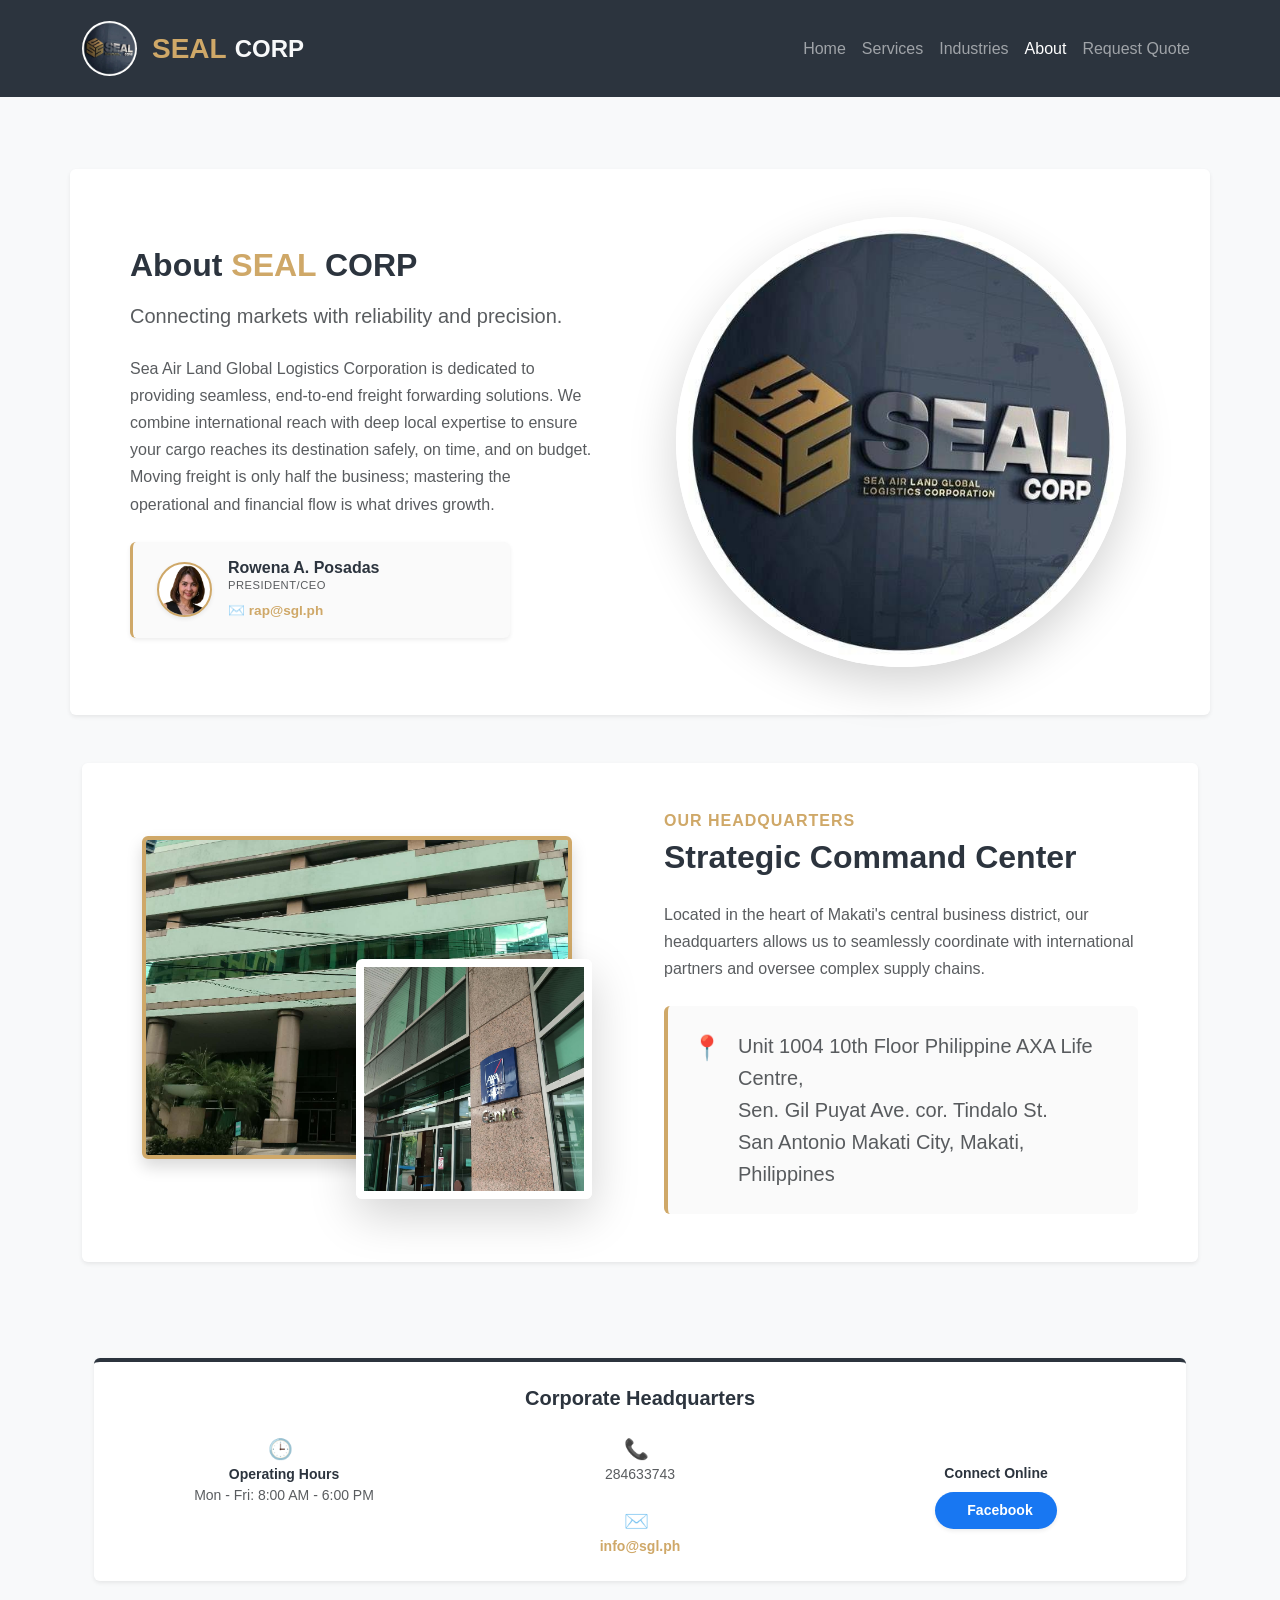
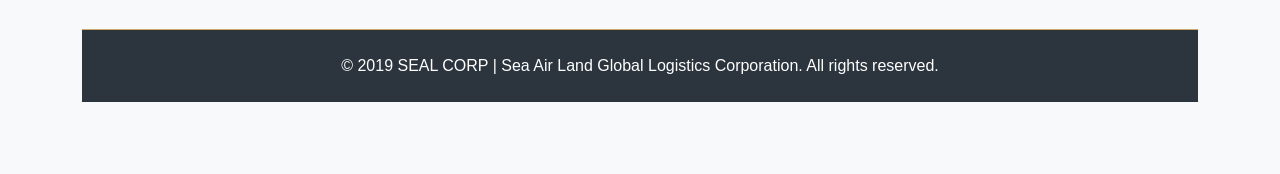
<file: about.html>
<!DOCTYPE html>
<html lang="en">
<head>
    <meta charset="UTF-8">
    <meta name="viewport" content="width=device-width, initial-scale=1.0">
    <title>About Us | SEAL CORP</title>
    <link href="https://cdn.jsdelivr.net/npm/bootstrap@5.3.0/dist/css/bootstrap.min.css" rel="stylesheet">
    <link rel="stylesheet" href="sealstyle.css">
</head>
<body class="bg-light">

    <nav class="navbar navbar-expand-lg navbar-dark bg-seal-dark py-3">
        <div class="container">
            <a class="navbar-brand fw-bold d-flex align-items-center" href="index.html">
                <img src="sealcorplogo.jpg" alt="SEAL Corp Logo">
                <span class="text-gold fs-3">SEAL</span> <span class="ms-2 text-light fs-4">CORP</span>
            </a>
            <button class="navbar-toggler" type="button" data-bs-toggle="collapse" data-bs-target="#navbarNav">
                <span class="navbar-toggler-icon"></span>
            </button>
            <div class="collapse navbar-collapse" id="navbarNav">
                <ul class="navbar-nav ms-auto">
                    <li class="nav-item"><a class="nav-link" href="index.html">Home</a></li>
                    <li class="nav-item"><a class="nav-link" href="index.html#services">Services</a></li>
                    <li class="nav-item"><a class="nav-link" href="index.html#industries">Industries</a></li>
                    <li class="nav-item"><a class="nav-link active" href="about.html">About</a></li>
                    <li class="nav-item"><a class="nav-link" href="request.html">Request Quote</a></li>
                   
                </ul>
            </div>
        </div>
    </nav>


    <section class="container py-5 mt-4 mb-4">
        <div class="row align-items-center bg-white p-5 rounded shadow-sm animate-fade-up delay-2">
            
            <div class="col-lg-6 mb-4 mb-lg-0 pe-lg-5">
                <h2 class="fw-bold mb-3" style="color: var(--seal-dark);">About <span class="text-gold">SEAL</span> CORP</h2>
                <p class="text-muted fs-5 mb-4">Connecting markets with reliability and precision.</p>
                <p class="text-muted" style="line-height: 1.7;">Sea Air Land Global Logistics Corporation is dedicated to providing seamless, end-to-end freight forwarding solutions. We combine international reach with deep local expertise to ensure your cargo reaches its destination safely, on time, and on budget. Moving freight is only half the business; mastering the operational and financial flow is what drives growth.</p>
                
                <div class="card border-0 shadow-sm mt-4" style="border-left: 3px solid var(--seal-gold) !important; max-width: 380px; background-color: #fafafa;">
                    <div class="card-body d-flex align-items-center py-3 px-4">
                        <div class="bg-white rounded-circle shadow-sm overflow-hidden d-flex align-items-center justify-content-center" style="width: 55px; height: 55px; border: 2px solid var(--seal-gold); flex-shrink: 0;">
                    <img src="pictures/PRESIDENTPICTURE2.png" alt="Rowena A. Posadas" style="width: 100%; height: 100%; object-fit: cover; object-position: 50% 5%;">
                        </div>
                        <div class="ms-3">
                            <h6 class="fw-bold mb-0" style="color: var(--seal-dark);">Rowena A. Posadas</h6>
                            <p class="text-muted mb-1" style="font-size: 0.7rem; letter-spacing: 0.5px;">PRESIDENT/CEO</p>
                            <a href="mailto:rap@sgl.ph" class="text-decoration-none fw-bold" style="color: var(--seal-gold); font-size: 0.85rem;">✉️ rap@sgl.ph</a>
                        </div>
                    </div>
                </div>
            </div>
            
            <div class="col-lg-6 animate-fade-up delay-3 text-center">
                <img src="sealcorplogo.jpg" alt="SEAL Corp Logo" class="img-fluid rounded-circle shadow-lg" style="max-height: 450px; object-fit: cover;">
            </div>
            
        </div>
    <section class="container py-5 mb-5 animate-fade-up delay-3" id="headquarters">
        <div class="row align-items-center bg-white p-5 rounded shadow-sm">
            
            <div class="col-lg-6 mb-5 mb-lg-0 pe-lg-5">
                <div class="position-relative" style="margin-bottom: 30px; margin-right: 20px;">
                    
                    <img src="pictures/axabldg1.jpg" 
                    class="rounded shadow w-100" 
                    alt="AXA Building - Main View"
                    style="aspect-ratio: 4/3; object-fit: cover; border: 4px solid var(--seal-gold);">
                    
                    <img src="pictures/axabldg2.jpg" 
                    class="position-absolute rounded shadow-lg" 
                    alt="AXA Building - Alternate Angle"
                    style="width: 55%; height: 240px; object-fit: cover; bottom: -40px; right: -20px; border: 8px solid white; z-index: 2; transition: transform 0.3s ease;"
                    onmouseover="this.style.transform='scale(1.05)'" 
                    onmouseout="this.style.transform='scale(1)'">
                </div>
            </div>

            <div class="col-lg-6 ps-lg-4">
                <h6 class="fw-bold mb-2" style="color: var(--seal-gold); letter-spacing: 1px;">OUR HEADQUARTERS</h6>
                <h2 class="fw-bold mb-4" style="color: var(--seal-dark);">Strategic Command Center</h2>
                <p class="text-muted mb-4" style="line-height: 1.7;">
                    Located in the heart of Makati's central business district, our headquarters allows us to seamlessly coordinate with international partners and oversee complex supply chains.
                </p>
                
                <div class="d-flex align-items-start mt-4 p-4 rounded" style="background-color: #fafafa; border-left: 4px solid var(--seal-gold);">
                    <span class="fs-4 me-3" style="color: #d81b60;">📍</span>
                    <p class="text-muted fs-5 mb-0" style="line-height: 1.6;">
                        Unit 1004 10th Floor Philippine AXA Life Centre,<br>
                        Sen. Gil Puyat Ave. cor. Tindalo St.<br>
                        San Antonio Makati City, Makati, Philippines
                    </p>
                </div>
            </div>
            
        </div>
    </section>

    <section class="container mb-5 animate-fade-up delay-3">
        <div class="bg-white rounded shadow-sm p-4 text-center border-top" style="border-color: var(--seal-dark) !important; border-width: 4px !important;">
            <h5 class="fw-bold mb-4" style="color: var(--seal-dark);">Corporate Headquarters</h5>
            
            <div class="row justify-content-center text-muted small">
                <div class="col-md-4 mb-3 mb-md-0">
                <span class="fs-5 me-2" style="color: #d81b60;">🕒</span><br>
                <strong style="color: var(--seal-dark);">Operating Hours</strong><br>
                Mon - Fri: 8:00 AM - 6:00 PM<br>
                </div>
                <div class="col-md-4 mb-3 mb-md-0">
                    <span class="fs-5 me-2" style="color: #d81b60;">📞</span><br>
                    284633743<br><br>
                    <span class="fs-5 me-2" style="color: #d81b60;">✉️</span><br>
                    <a href="mailto:info@sgl.ph" class="text-decoration-none fw-bold" style="color: var(--seal-gold);">info@sgl.ph</a>
                </div>
       <div class="col-md-4 d-flex flex-column align-items-center justify-content-center">
    <strong class="mb-2" style="color: var(--seal-dark);">Connect Online</strong>
    
    <a href="https://www.facebook.com/profile.php?id=61558615297656" target="_blank" class="d-flex align-items-center text-decoration-none px-4 py-2 rounded-pill shadow-sm" style="background-color: #1877F2; color: white; transition: transform 0.2s ease;" onmouseover="this.style.transform='scale(1.05)'" onmouseout="this.style.transform='scale(1)'">
        <i class="bi bi-facebook fs-5 me-2"></i>
        <span class="fw-bold">Facebook</span>
    </a>
</div>
        </div>
    </section>

    <footer class="bg-seal-dark text-white text-center py-4 border-top mt-5" style="border-color: var(--seal-gold) !important;">
        <div class="container">
            <p class="mb-0">&copy; 2019 SEAL CORP | Sea Air Land Global Logistics Corporation. All rights reserved.</p>
        </div>
    </footer>

    <script src="https://cdn.jsdelivr.net/npm/bootstrap@5.3.0/dist/js/bootstrap.bundle.min.js"></script>
</body>
</html>
</file>
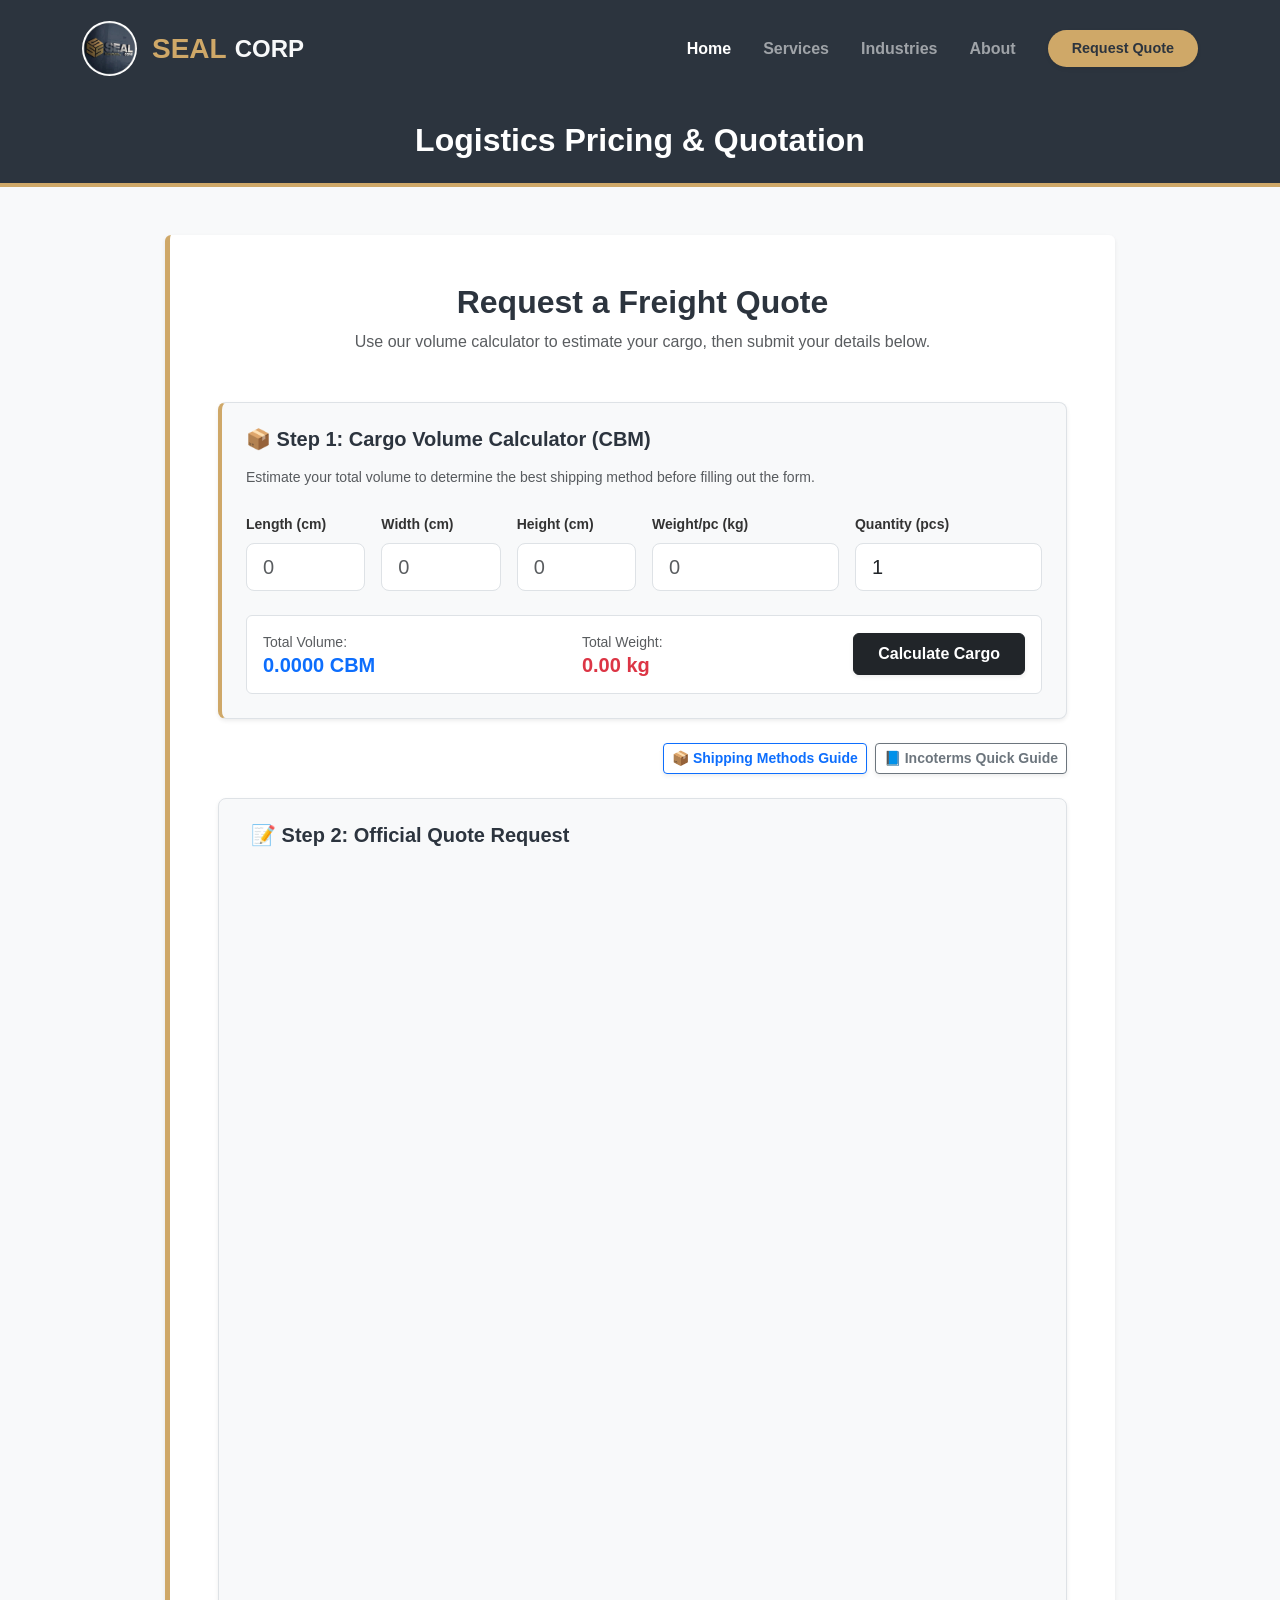
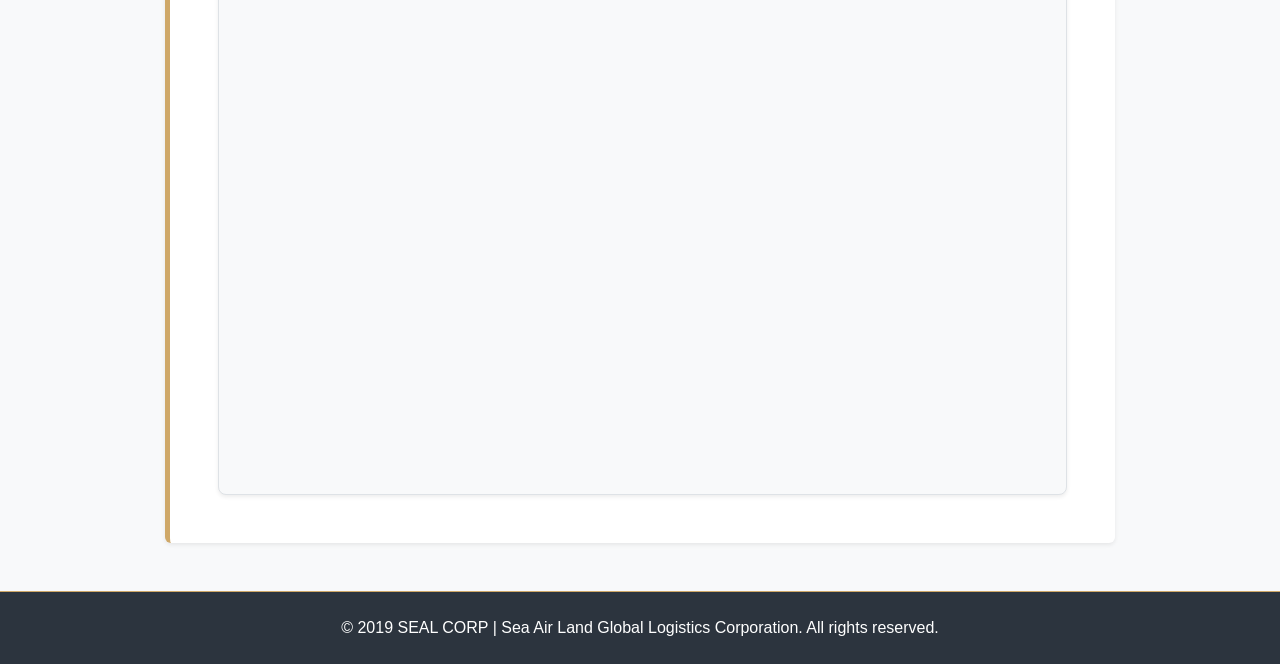
<file: request.html>
<!DOCTYPE html>
<html lang="en">
<head>
    <meta charset="UTF-8">
    <meta name="viewport" content="width=device-width, initial-scale=1.0">
    <title>Request a Quote | SEAL CORP</title>
    <link href="https://cdn.jsdelivr.net/npm/bootstrap@5.3.0/dist/css/bootstrap.min.css" rel="stylesheet">
    <link rel="stylesheet" href="sealstyle.css">
</head>
<body class="bg-light">

    <nav class="navbar navbar-expand-lg navbar-dark bg-seal-dark py-3">
        <div class="container">
            <a class="navbar-brand fw-bold d-flex align-items-center" href="index.html">
                <img src="sealcorplogo.jpg" alt="SEAL Corp Logo">
                <span class="text-gold fs-3">SEAL</span> <span class="ms-2 text-light fs-4">CORP</span>
            </a>
            <button class="navbar-toggler" type="button" data-bs-toggle="collapse" data-bs-target="#navbarNav">
                <span class="navbar-toggler-icon"></span>
            </button>
           <div class="collapse navbar-collapse" id="navbarNav">
    <ul class="navbar-nav ms-auto align-items-center">
        <li class="nav-item px-2">
            <a class="nav-link active fw-semibold" href="index.html">Home</a>
        </li>
        <li class="nav-item px-2">
            <a class="nav-link fw-semibold" href="#services">Services</a>
        </li>
        <li class="nav-item px-2">
            <a class="nav-link fw-semibold" href="#industries">Industries</a>
        </li>
        <li class="nav-item px-2">
            <a class="nav-link fw-semibold" href="about.html">About</a>
        </li>
        <li class="nav-item ms-lg-3">
            <a class="btn btn-gold px-4 py-2 fw-bold rounded-pill shadow-sm" href="request.html" style="font-size: 0.9rem;">
                Request Quote
            </a>
        </li>
    </ul>
</div>
    </nav>

    <header class="bg-seal-dark text-white py-4" style="border-bottom: 4px solid var(--seal-gold);">
        <div class="container text-center">
            <h2 class="fw-bold m-0">Logistics Pricing & Quotation</h2>
        </div>
    </header>

    <section class="container py-5 animate-fade">
        <div class="row justify-content-center">
            <div class="col-lg-10 inquiry-section p-5 bg-white rounded shadow-sm">
                
                <div class="text-center mb-5">
                    <h2 class="fw-bold" style="color: var(--seal-dark);">Request a Freight Quote</h2>
                    <p class="text-muted">Use our volume calculator to estimate your cargo, then submit your details below.</p>
                </div>

                <div class="p-4 bg-light rounded-3 border mb-4 shadow-sm" style="border-left: 4px solid var(--seal-gold) !important;">
                    <h5 class="fw-bold mb-3" style="color: var(--seal-dark);">📦 Step 1: Cargo Volume Calculator (CBM)</h5>
                    <p class="small text-muted mb-4">Estimate your total volume to determine the best shipping method before filling out the form.</p>
                    
                   <div class="row g-3">
                        <div class="col-md-2">
                            <label class="form-label small fw-bold">Length (cm)</label>
                            <input type="number" id="calcLength" class="form-control form-control-lg" placeholder="0">
                        </div>
                        <div class="col-md-2">
                            <label class="form-label small fw-bold">Width (cm)</label>
                            <input type="number" id="calcWidth" class="form-control form-control-lg" placeholder="0">
                        </div>
                        <div class="col-md-2">
                            <label class="form-label small fw-bold">Height (cm)</label>
                            <input type="number" id="calcHeight" class="form-control form-control-lg" placeholder="0">
                        </div>
                        <div class="col-md-3">
                            <label class="form-label small fw-bold">Weight/pc (kg)</label>
                            <input type="number" id="calcWeight" class="form-control form-control-lg" placeholder="0">
                        </div>
                        <div class="col-md-3">
                            <label class="form-label small fw-bold">Quantity (pcs)</label>
                            <input type="number" id="calcQty" class="form-control form-control-lg" placeholder="1" value="1">
                        </div>
                    </div>

<div class="mt-4 p-3 bg-white rounded border d-flex justify-content-between align-items-center flex-wrap">
                        <div class="me-3">
                            <span class="text-muted small d-block">Total Volume:</span>
                            <div class="d-flex align-items-center">
                                <h5 class="fw-bold mb-0 text-primary"><span id="totalCBM">0.0000</span> CBM</h5>
                                <span id="cargoRecommendation" class="badge d-none ms-2"></span>
                            </div>
                        </div>
                        <div>
                            <span class="text-muted small d-block">Total Weight:</span>
                            <h5 class="fw-bold mb-0 text-danger"><span id="totalWeight">0.00</span> kg</h5>
                        </div>
                        <div class="text-end mt-2 mt-md-0">
                            <button type="button" class="btn btn-dark px-4 py-2 fw-bold shadow-sm" onclick="runCalculator()">
                                Calculate Cargo
                            </button>
                        </div>
                    </div>
                </div>

                <div class="d-flex justify-content-end mb-3 gap-2">
                    <a href="#" data-bs-toggle="modal" data-bs-target="#freightInfoModal" class="btn btn-outline-primary btn-sm fw-bold shadow-sm">
                        📦 Shipping Methods Guide
                    </a>
                    <a href="#" data-bs-toggle="modal" data-bs-target="#incotermsModal" class="btn btn-outline-secondary btn-sm fw-bold shadow-sm">
                        📘 Incoterms Quick Guide
                    </a>
                </div>

                <div class="google-form-section bg-light p-2 p-md-4 rounded-3 border shadow-sm mt-4">
    <h5 class="fw-bold mb-3 ms-2" style="color: var(--seal-dark);">📝 Step 2: Official Quote Request</h5>
    
    <div class="w-100" style="overflow: hidden; border-radius: 8px;"> 
        <iframe src="https://docs.google.com/forms/d/e/1FAIpQLSfdtQB-eTKygnYweBfxyM8QvaKAVXTuKfk1m2vWuG8PRyKFXA/viewform?embedded=true" 
                frameborder="0" 
                marginheight="0" 
                marginwidth="0" 
                style="width: 100%; height: 1200px; border: none; max-width: 100%;">
            Loading form...
        </iframe>
    </div>
</div>
        </div>
    </section>

    <div class="modal fade" id="incotermsModal" tabindex="-1" aria-labelledby="incotermsModalLabel" aria-hidden="true">
        <div class="modal-dialog modal-lg modal-dialog-centered">
            <div class="modal-content border-0 shadow-lg rounded-4">
                <div class="modal-header bg-seal-dark text-white border-0 rounded-top-4">
                    <h5 class="modal-title fw-bold" id="incotermsModalLabel"><span class="text-gold">SEAL</span> CORP | Incoterms Quick Guide</h5>
                    <button type="button" class="btn-close btn-close-white" data-bs-dismiss="modal" aria-label="Close"></button>
                </div>
                <div class="modal-body p-4">
                    <p class="text-muted mb-4"><strong>Incoterms</strong> (International Commercial Terms) define exactly who pays for what, and who assumes the risk during international shipping.</p>
                    <div class="row g-4">
                        <div class="col-md-6">
                            <div class="p-3 border border-secondary rounded h-100 bg-light shadow-sm">
                                <h6 class="fw-bold mb-2" style="color: var(--seal-dark);">🏭 EXW (Ex Works)</h6>
                                <p class="small text-muted mb-0"><strong class="text-dark">Buyer assumes all risk and costs.</strong> The seller just makes the goods available at their warehouse. The buyer handles export clearance, freight, and import.</p>
                            </div>
                        </div>
                        <div class="col-md-6">
                            <div class="p-3 border border-secondary rounded h-100 bg-light shadow-sm">
                                <h6 class="fw-bold mb-2" style="color: var(--seal-dark);">🚢 FOB (Free On Board)</h6>
                                <p class="small text-muted mb-0"><strong class="text-dark">Risk shifts at the departure port.</strong> The seller handles export customs and loading onto the ship. The buyer pays for the main sea freight and import.</p>
                            </div>
                        </div>
                        <div class="col-md-6">
                            <div class="p-3 border border-secondary rounded h-100 bg-light shadow-sm">
                                <h6 class="fw-bold mb-2" style="color: var(--seal-dark);">🌊 CIF (Cost, Insurance & Freight)</h6>
                                <p class="small text-muted mb-0"><strong class="text-dark">Seller pays freight and insurance.</strong> The seller gets the goods to the destination port and buys insurance, but risk technically transfers when loaded on the ship.</p>
                            </div>
                        </div>
                        <div class="col-md-6">
                            <div class="p-3 border border-secondary rounded h-100 bg-light shadow-sm">
                                <h6 class="fw-bold mb-2" style="color: var(--seal-dark);">🚚 DDP (Delivered Duty Paid)</h6>
                                <p class="small text-muted mb-0"><strong class="text-dark">Seller assumes all risk and costs.</strong> The seller delivers the goods directly to the buyer's door, fully cleared for import, including paying all duties and taxes.</p>
                            </div>
                        </div>
                    </div>
                </div>
                <div class="modal-footer border-0 bg-light rounded-bottom-4">
                    <button type="button" class="btn btn-gold px-4" data-bs-dismiss="modal">Got it!</button>
                </div>
            </div>
        </div>
    </div>

    <div class="modal fade" id="freightInfoModal" tabindex="-1" aria-labelledby="freightInfoModalLabel" aria-hidden="true">
        <div class="modal-dialog modal-dialog-centered">
            <div class="modal-content">
                <div class="modal-header bg-dark text-white">
                    <h5 class="modal-title" id="freightInfoModalLabel">📦 Shipping Methods Explained</h5>
                    <button type="button" class="btn-close btn-close-white" data-bs-dismiss="modal" aria-label="Close"></button>
                </div>
                <div class="modal-body">
                    <h6 class="fw-bold text-primary">LCL (Less than Container Load)</h6>
                    <p class="small text-muted mb-4">Best for smaller shipments. Your cargo shares container space with other shipments, meaning you only pay for the volume you use. Cost-effective but can take slightly longer due to consolidation.</p>
                    
                    <h6 class="fw-bold text-primary">FCL (Full Container Load)</h6>
                    <p class="small text-muted mb-4">You rent an entire 20ft or 40ft container exclusively for your goods. This is faster and more secure since the container is sealed at the origin and only opened when it reaches you.</p>

                    <h6 class="fw-bold text-primary">Air Freight</h6>
                    <p class="small text-muted mb-0">The fastest shipping method available. Ideal for highly urgent, lightweight, or high-value cargo, though it is the most expensive option. Charged by weight (kg) or volume, whichever is higher.</p>
                </div>
                <div class="modal-footer">
                    <button type="button" class="btn btn-secondary" data-bs-dismiss="modal">Got it!</button>
                </div>
            </div>
        </div>
    </div>

    <footer class="bg-seal-dark text-white text-center py-4 border-top mt-auto" style="border-color: var(--seal-gold) !important;">
        <div class="container">
            <p class="mb-0">&copy; 2019 SEAL CORP | Sea Air Land Global Logistics Corporation. All rights reserved.</p>
        </div>
    </footer>

    <script src="https://cdn.jsdelivr.net/npm/bootstrap@5.3.0/dist/js/bootstrap.bundle.min.js"></script>
    <script src="sealscript.js"></script>
</body>
</html>
</file>
<file: sealstyle.css>
/* =========================================
   1. CORE BRAND & GLOBAL STYLES
   ========================================= */
:root {
    --seal-gold: #cfa868;
    --seal-dark: #2c343e;
    --seal-silver: #e0e0e0;
    --seal-bg: #f8f9fa;
}

body {
    font-family: 'Segoe UI', Tahoma, Geneva, Verdana, sans-serif;
    background-color: var(--seal-bg);
    color: #333;
}

.bg-seal-dark { background-color: var(--seal-dark) !important; }
.text-gold { color: var(--seal-gold) !important; }

/* Buttons */
.btn-gold {
    background-color: var(--seal-gold);
    color: var(--seal-dark);
    font-weight: bold;
    border: none;
    border-radius: 50px;
    padding: 10px 25px;
    transition: all 0.3s ease;
}

.btn-gold:hover {
    background-color: #b89255;
    color: var(--seal-dark);
    transform: translateY(-2px);
}

/* Navigation */
.navbar-brand img {
    height: 55px; 
    margin-right: 15px;
    border-radius: 50%;
}

/* =========================================
   2. HERO & SEARCH SECTION (Consolidated)
   ========================================= */
.hero-section {
    position: relative;
    min-height: 80vh;
    display: flex;
    align-items: center;
    justify-content: center;
    background: linear-gradient(135deg, #1a1a2e 0%, #2d2d44 100%);
    border-bottom: 4px solid var(--seal-gold);
    color: white;
}

.hero-search-container {
    max-width: 900px;
    margin: 0 auto;
}

.search-box-wrapper {
    background-color: white;
    padding: 8px;
    border-radius: 80px;
    box-shadow: 0 15px 35px rgba(0,0,0,0.2);
    display: flex;
    align-items: center;
}

.search-box-wrapper input {
    border: none;
    box-shadow: none;
    padding-left: 35px;
    font-size: 1.1rem;
    flex: 1;
}

.btn-search {
    background-color: var(--seal-gold);
    color: var(--seal-dark);
    border: none;
    border-radius: 60px;
    padding: 12px 30px;
    font-weight: 700;
    display: flex;
    align-items: center;
    gap: 8px;
}

/* Quick Links (Popular Searches) */
.popular-pill {
    background-color: rgba(0, 0, 0, 0.6);
    color: white !important;
    border: 1px solid rgba(255, 255, 255, 0.2);
    text-decoration: none;
    padding: 8px 18px;
    margin: 5px;
    font-size: 0.85rem;
    font-weight: 600;
    border-radius: 50px;
    transition: all 0.3s ease;
    backdrop-filter: blur(5px);
}

.popular-pill:hover {
    background-color: var(--seal-gold);
    color: var(--seal-dark) !important;
}

/* =========================================
   3. SHARED COMPONENT STYLES
   ========================================= */

/* Service Cards */
.service-card {
    transition: all 0.3s ease;
    border-radius: 16px;
    border-top: 4px solid var(--seal-gold);
}

.service-card:hover {
    transform: translateY(-10px);
    box-shadow: 0 20px 40px rgba(0, 0, 0, 0.1) !important;
}

.service-icon {
    font-size: 3rem;
    color: var(--seal-gold);
}

/* Industry Cards */
.industry-card {
    transition: all 0.3s ease;
    border: 1px solid #e0e0e0 !important;
}

.industry-card:hover {
    border-color: var(--seal-gold) !important;
    background-color: #fff;
    transform: translateY(-5px);
}

/* Process Section */
.step-number {
    width: 50px;
    height: 50px;
    background: var(--seal-gold);
    color: var(--seal-dark);
    border-radius: 50%;
    display: flex;
    align-items: center;
    justify-content: center;
    font-weight: 800;
    margin: 0 auto 1rem;
}

/* Forms (Request Page) */
.inquiry-section {
    background-color: white;
    border-radius: 12px;
    box-shadow: 0 10px 30px rgba(0,0,0,0.05);
    border-left: 5px solid var(--seal-gold);
}

/* =========================================
   4. ANIMATIONS & UTILITIES
   ========================================= */
@keyframes fadeInUp {
    from { opacity: 0; transform: translateY(30px); }
    to { opacity: 1; transform: translateY(0); }
}

.animate-fade-up {
    animation: fadeInUp 0.8s ease forwards;
    opacity: 0; 
}

.delay-1 { animation-delay: 0.2s; }
.delay-2 { animation-delay: 0.4s; }

.tracking-wide { letter-spacing: 0.1em; }

/* Services Card Hover Effects */
.service-card {
    transition: transform 0.3s ease, box-shadow 0.3s ease;
    border: 1px solid #e0e0e0;
    border-top: 4px solid transparent;
    border-radius: 8px;
    background-color: #ffffff;
}

.service-card:hover {
    transform: translateY(-10px);
    box-shadow: 0 15px 30px rgba(0, 0, 0, 0.1);
    border-top: 4px solid #fdf90d; /* You can change this to your SEAL blue or gold */
}

.service-icon {
    font-size: 2.5rem;
    color: #212529; /* Dark color for the icon */
    margin-bottom: 15px;

}
/* ========================================== */
/* HERO VIDEO BACKGROUND STYLES */
/* ========================================== */
.hero-section {
    position: relative;
    overflow: hidden;
    min-height: 80vh; /* Keeps the hero section tall */
    display: flex;
    align-items: center;
}

/* Stretches the video to cover the background */
.hero-video {
    position: absolute;
    top: 50%;
    left: 50%;
    min-width: 100%;
    min-height: 100%;
    width: auto;
    height: auto;
    z-index: 0;
    transform: translateX(-50%) translateY(-50%);
    object-fit: cover;
}

/* Adds the dark tint so your white text is easy to read */
.video-overlay {
    position: absolute;
    top: 0;
    left: 0;
    width: 100%;
    height: 100%;
    background-color: rgba(44, 52, 62, 0.75); /* SEAL Dark color with 75% opacity */
    z-index: 1;
}

/* Pulls your text and search bar to the front */
.hero-content {
    position: relative;
    z-index: 2;
    width: 100%;
}

/* Stats Section Styling */
.stats-section {
    background-color: var(--seal-dark);
    color: white;
    padding: 80px 0;
    border-top: 3px solid var(--seal-gold);
}

.stat-number {
    font-size: 3.5rem;
    font-weight: 800;
    color: var(--seal-gold);
    display: block;
    margin-bottom: 5px;
}

.stat-label {
    font-size: 0.9rem;
    text-transform: uppercase;
    letter-spacing: 2px;
    font-weight: 600;
    color: rgba(255, 255, 255, 0.7);
}

/* Specialized Sector Card Styling */
.industry-card {
    cursor: pointer;
    transition: all 0.3s ease;
    border: 1px solid #eee;
}

.industry-card:hover {
    border-color: var(--seal-gold) !important;
    transform: translateY(-5px);
    box-shadow: 0 10px 20px rgba(0,0,0,0.1) !important;
}

/* Ensure modal images are visible and sized correctly */
.modal-industry-img {
    width: 100%;
    height: 300px;
    object-fit: cover;
    display: block !important; /* Forces it to show up */
    border-radius: 8px;
    margin-bottom: 20px;
}
/* ========================================== */
/* PREMIUM SPACING UTILITIES                  */
/* ========================================== */

.section-padding {
    padding-top: 140px !important;   /* Massive top gap */
    padding-bottom: 140px !important;/* Massive bottom gap */
}

.section-divider {
    border-bottom: 1px solid rgba(0,0,0,0.05); /* Very subtle line between sections */
}

/* Optional: Make the Hero section taller */
.hero-section {
    min-height: 100vh !important; /* Forces it to fill the entire screen height */
    display: flex;
    align-items: center;
}

/* ========================================== */
/* ADVANTAGE CARDS HOVER ANIMATIONS           */
/* ========================================== */
.hover-lift {
    transition: transform 0.3s ease, box-shadow 0.3s ease;
}

.hover-lift:hover {
    transform: translateY(-10px);
    box-shadow: 0 1rem 3rem rgba(0,0,0,.15) !important;
}

.hover-lift .bi {
    transition: transform 0.3s ease, color 0.3s ease;
}

.hover-lift:hover .bi {
    transform: scale(1.2);
    color: var(--seal-gold) !important;
}

/* ========================================== */
/* MOBILE & TABLET OPTIMIZATION               */
/* ========================================== */

/* Tablets and Phones (Smaller than 992px) */
@media (max-width: 991.98px) {
    .hero-section {
        min-height: 80vh; /* Shorter hero on mobile */
    }
    .display-3 {
        font-size: 2.5rem; /* Shrink title so it doesn't overlap */
    }
    .hero-content p {
        font-size: 1.1rem !important;
    }
    .navbar-brand img {
        height: 30px; /* Smaller logo for mobile nav */
    }
}

/* Phones (Smaller than 768px) */
@media (max-width: 767.98px) {
    .section-padding {
        padding: 40px 0; /* Less padding to save vertical space */
    }
    .stat-number {
        font-size: 2rem;
    }
    /* Stack cards vertically with small gaps */
    .row.g-4 > div {
        margin-bottom: 10px;
    }
    /* Ensure buttons are "thumb-friendly" */
    .btn-lg {
        width: 100%;
        margin-bottom: 10px;
    }
}

/* ========================================== */
/* OPTION 1: THE CONTOUR HALO (DROP SHADOW)   */
/* ========================================== */
.brand-logo-wide {
    height: 55px;
    width: auto; 
    object-fit: contain; 
    padding: 5px 0; /* Removed the wide padding since there is no background */
    
    /* Traces the exact shape of the PNG with a soft white light */
    filter: drop-shadow(0px 0px 8px rgba(255, 255, 255, 0.8)); 
    -webkit-filter: drop-shadow(0px 0px 8px rgba(255, 255, 255, 0.8)); /* For Safari */
    
    transition: all 0.3s ease;
}

/* Make the glow intensify on hover */
.brand-logo-wide:hover {
    transform: scale(1.03);
    filter: drop-shadow(0px 0px 12px rgba(255, 255, 255, 1));
    -webkit-filter: drop-shadow(0px 0px 12px rgba(255, 255, 255, 1));
}

@media (max-width: 767.98px) {
    .brand-logo-wide {
        height: 45px; 
    }
}


/* ========================================== */
/* SERVICE CARDS MODERN UI UPGRADE            */
/* ========================================== */
.service-card {
    transition: all 0.3s ease-in-out;
    cursor: pointer;
    border-top: 4px solid transparent !important; /* Invisible border to prevent jumping */
}

/* Hover State */
.service-card:hover {
    transform: translateY(-8px);
    box-shadow: 0 15px 30px rgba(0, 0, 0, 0.1) !important;
    border-top: 4px solid var(--seal-gold) !important; /* Gold accent appears */
}

/* Make the arrow animate on hover */
.service-link i {
    transition: transform 0.2s ease-in-out;
    display: inline-block;
}

.service-card:hover .service-link i {
    transform: translateX(5px); /* Arrow shoots right */
}


/* ========================================== */
/* MOBILE OPTIMIZATIONS (Phones & Tablets)    */
/* ========================================== */
@media (max-width: 767.98px) {
    /* Shrink the giant Hero text so it doesn't overflow */
    .hero-section h1.display-3 {
        font-size: 2.5rem !important;
    }
    
    .hero-section p.lead {
        font-size: 1.1rem !important;
        padding: 0 15px;
    }

    /* Reduce heavy padding so content isn't "squeezed" */
    .py-5 {
        padding-top: 3rem !important;
        padding-bottom: 3rem !important;
    }

    .p-5 {
        padding: 1.5rem !important;
    }

    /* Make buttons full-width for easier thumb-tapping */
    .hero-search-container .btn-lg {
        width: 85%; /* Shrunk from 100% to leave nice breathing room on the sides */
        max-width: 320px; /* Prevents it from getting too wide on horizontal phones */
        margin: 0 auto; /* Ensures it stays perfectly centered */
        justify-content: center; /* Keeps the text and arrow centered inside the button */
        font-size: 1.1rem !important;
    }

    /* Stack the calculator inputs in 2 columns instead of 1 long list */
    #services .col-md-2, 
    .col-md-3 {
        width: 50% !important;
        flex: 0 0 50%;
    }

    /* Fix the headquarters images in about.html */
    #headquarters img.position-absolute {
        position: relative !important;
        width: 100% !important;
        height: auto !important;
        bottom: 0 !important;
        right: 0 !important;
        margin-top: 15px;
        border: 4px solid var(--seal-gold) !important;
    }
}

/* Mobile fixes for Logo and Stats */
@media (max-width: 768px) {
    .brand-logo-wide {
        height: 50px !important; /* Slightly smaller for mobile headers */
    }

    .stat-number {
        font-size: 2.5rem !important; /* Adjusting size so they fit side-by-side */
    }

    .stat-label {
        font-size: 0.8rem !important;
    }
}

/* Force symbols to stay attached to numbers */
.stat-container {
    display: inline-flex;
    align-items: baseline;
    white-space: nowrap; /* This prevents the /7 or % from jumping to a new line */
}


// ============================================================================
// 5. CBM CALCULATOR LOGIC (Request Page)
// ============================================================================
// Make the function globally available so the HTML oninput attributes can find it
window.calculateCBM = function() {
    // 1. Get the values from the input boxes (default to 0 if empty)
    const length = parseFloat(document.getElementById('calcLength').value) || 0;
    const width = parseFloat(document.getElementById('calcWidth').value) || 0;
    const height = parseFloat(document.getElementById('calcHeight').value) || 0;
    const weight = parseFloat(document.getElementById('calcWeight').value) || 0;
    const qty = parseFloat(document.getElementById('calcQty').value) || 1;

    // 2. Calculate Total Volume (CBM) and Weight
    // Formula: (L x W x H in cm) / 1,000,000 = CBM per piece
    const totalVolume = ((length * width * height) / 1000000) * qty;
    const totalWeight = weight * qty;

    // 3. Update the big numbers on the screen
    document.getElementById('totalCBM').innerText = totalVolume.toFixed(3);
    document.getElementById('totalWeight').innerText = totalWeight.toFixed(2);

    // 4. Update the Advice Button dynamically based on the volume
    const adviceBtn = document.getElementById('containerAdvice');
    
    if (totalVolume === 0) {
        adviceBtn.innerText = "Enter dimensions...";
        adviceBtn.className = "btn btn-dark badge p-2 fs-6";
    } else if (totalVolume < 15) {
        adviceBtn.innerText = "💡 Recommended: LCL (Click to learn why)";
        adviceBtn.className = "btn btn-primary badge p-2 fs-6 shadow-sm";
    } else if (totalVolume >= 15 && totalVolume <= 33) {
        adviceBtn.innerText = "💡 Recommended: 20ft FCL (Click to learn why)";
        adviceBtn.className = "btn btn-success badge p-2 fs-6 shadow-sm";
    } else {
        adviceBtn.innerText = "💡 Recommended: 40ft/HQ FCL (Click to learn why)";
        adviceBtn.className = "btn btn-success badge p-2 fs-6 shadow-sm";
    }
};
</file>
